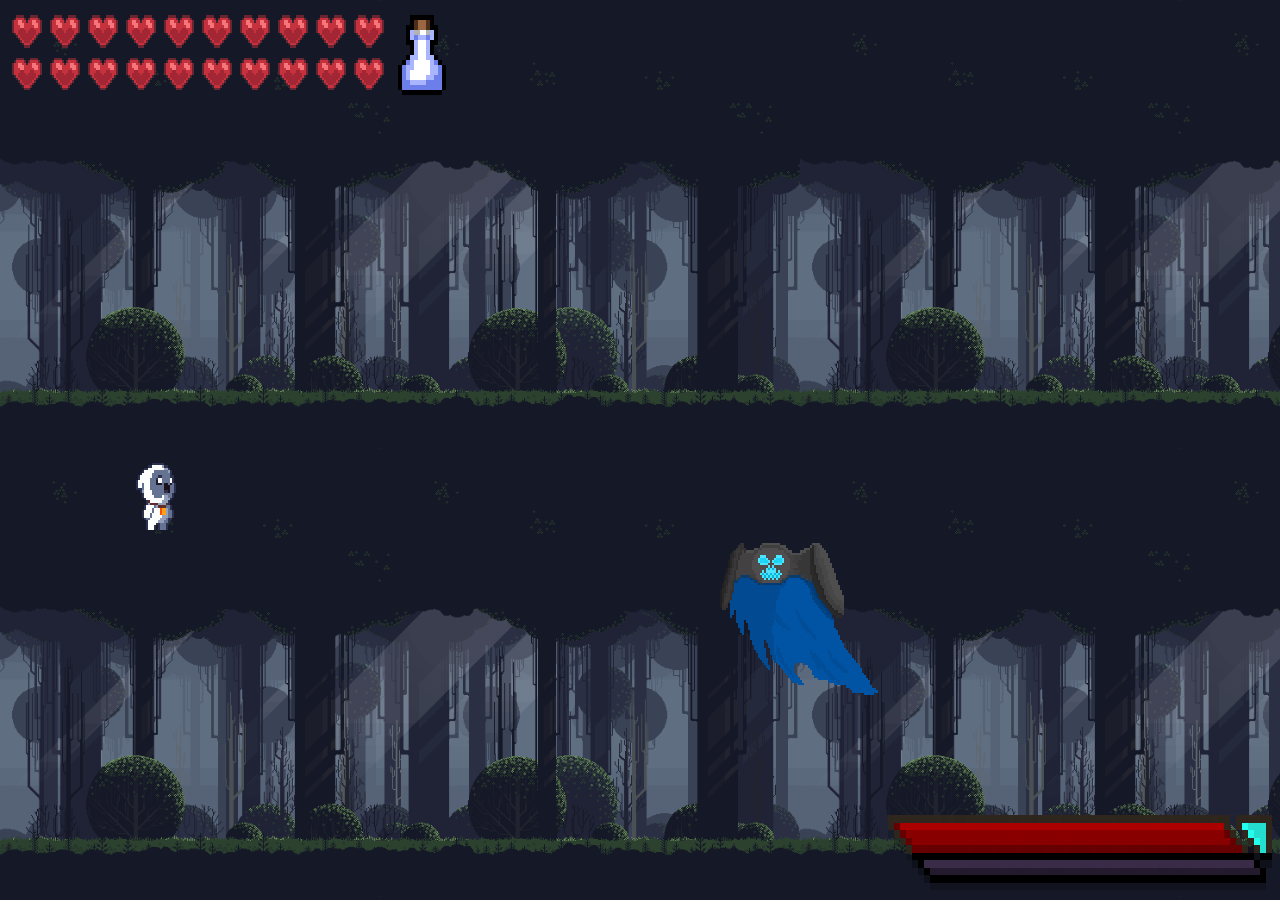
<file: docs/index.html>
<!DOCTYPE html>
<html>
	<head>
		<title>Platformer</title>
		<link rel="stylesheet" type="text/css" href="css/game.css" />
	</head>
	<body>
		<canvas id="viewport"></canvas>
		<script src="js/game.js"></script>
	</body>
</html>
</file>
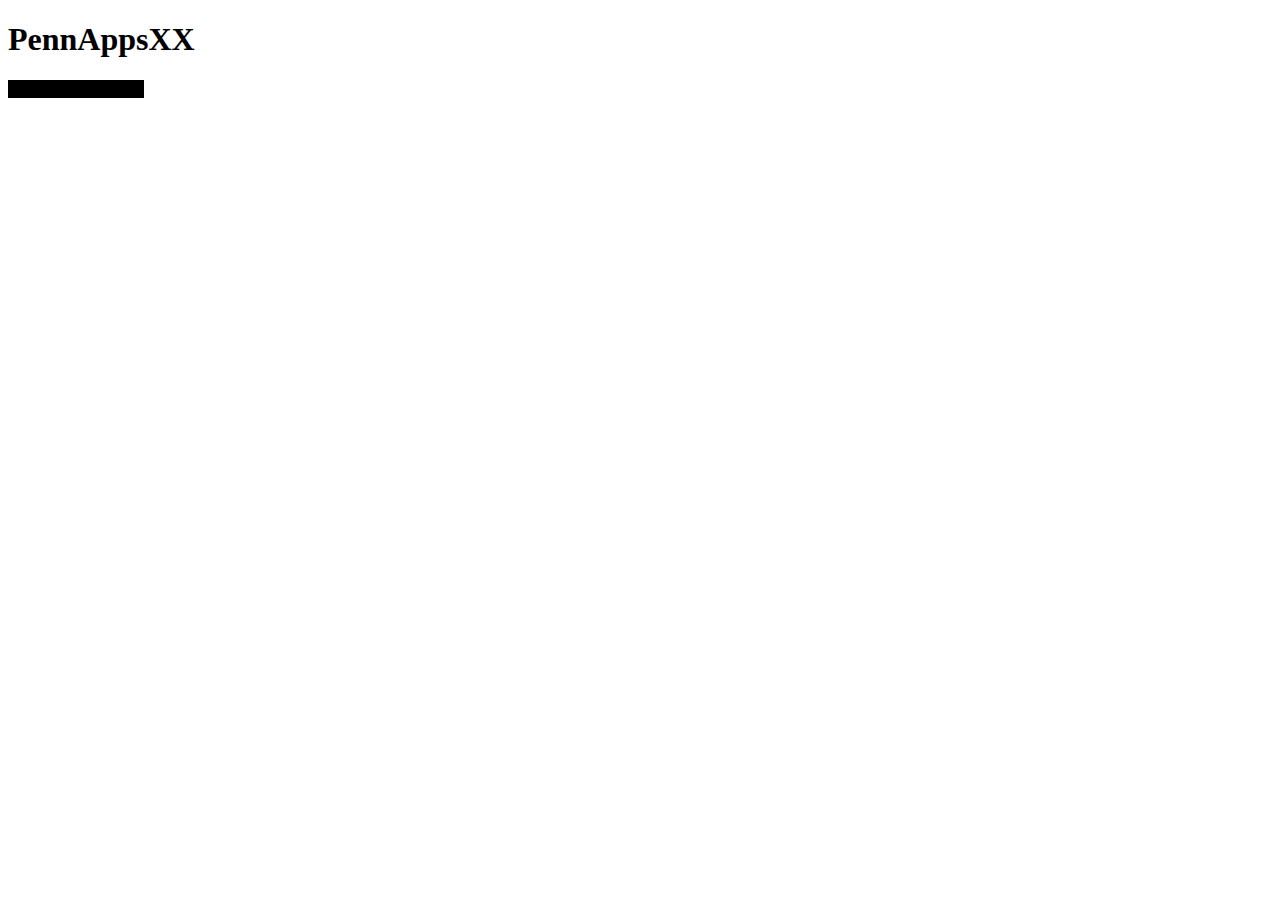
<file: experiments/index.html>
<!DOCTYPE html>
	<head>
		<title>AlchemistGame</title>
		<meta name="viewport" content="width=device-width, initial-scale=1.0">
		<link rel="stylesheet" type="text/css" href="css/experiment.css" />
	</head>
	<body>
		<h1>PennAppsXX</h1>
		<canvas id="canvas" width="32" height="32"></canvas>
		<script src="js/experiment.js"></script>
	</body>
</html>
</file>
<file: docs/css/game.css>
/* game.css */
@font-face {
	font-family: 'PlanesValMore';
	src: url( '../assets/PlanesValMore.woff' );
}

@font-face {
	font-family: 'HeartbitXX';
	src: url( '../assets/HeartbitXX.woff' );
}

@font-face {
	font-family: 'BitFont';
	src: url( '../assets/BitFont.woff' );
}

html, body {
	padding: 0px;
	margin: 0px;
	height: 100%;
	width: 100%;
	overflow: hidden;
}

#viewport {
	height: 100%;
	width: 100%;
	background: url( "../assets/forest.png" );
	image-rendering: -moz-crisp-edges;
	image-rendering: -webkit-crisp-edges;
	image-rendering: pixelated;
	image-rendering: crisp-edges;
}
</file>
<file: experiments/css/experiment.css>
/* main.css */
canvas {
	height: 18px;
	width: 136px;
	background: #000000;
	image-rendering: -moz-crisp-edges;
	image-rendering: -webkit-crisp-edges;
	image-rendering: pixelated;
	image-rendering: crisp-edges;
}
</file>
